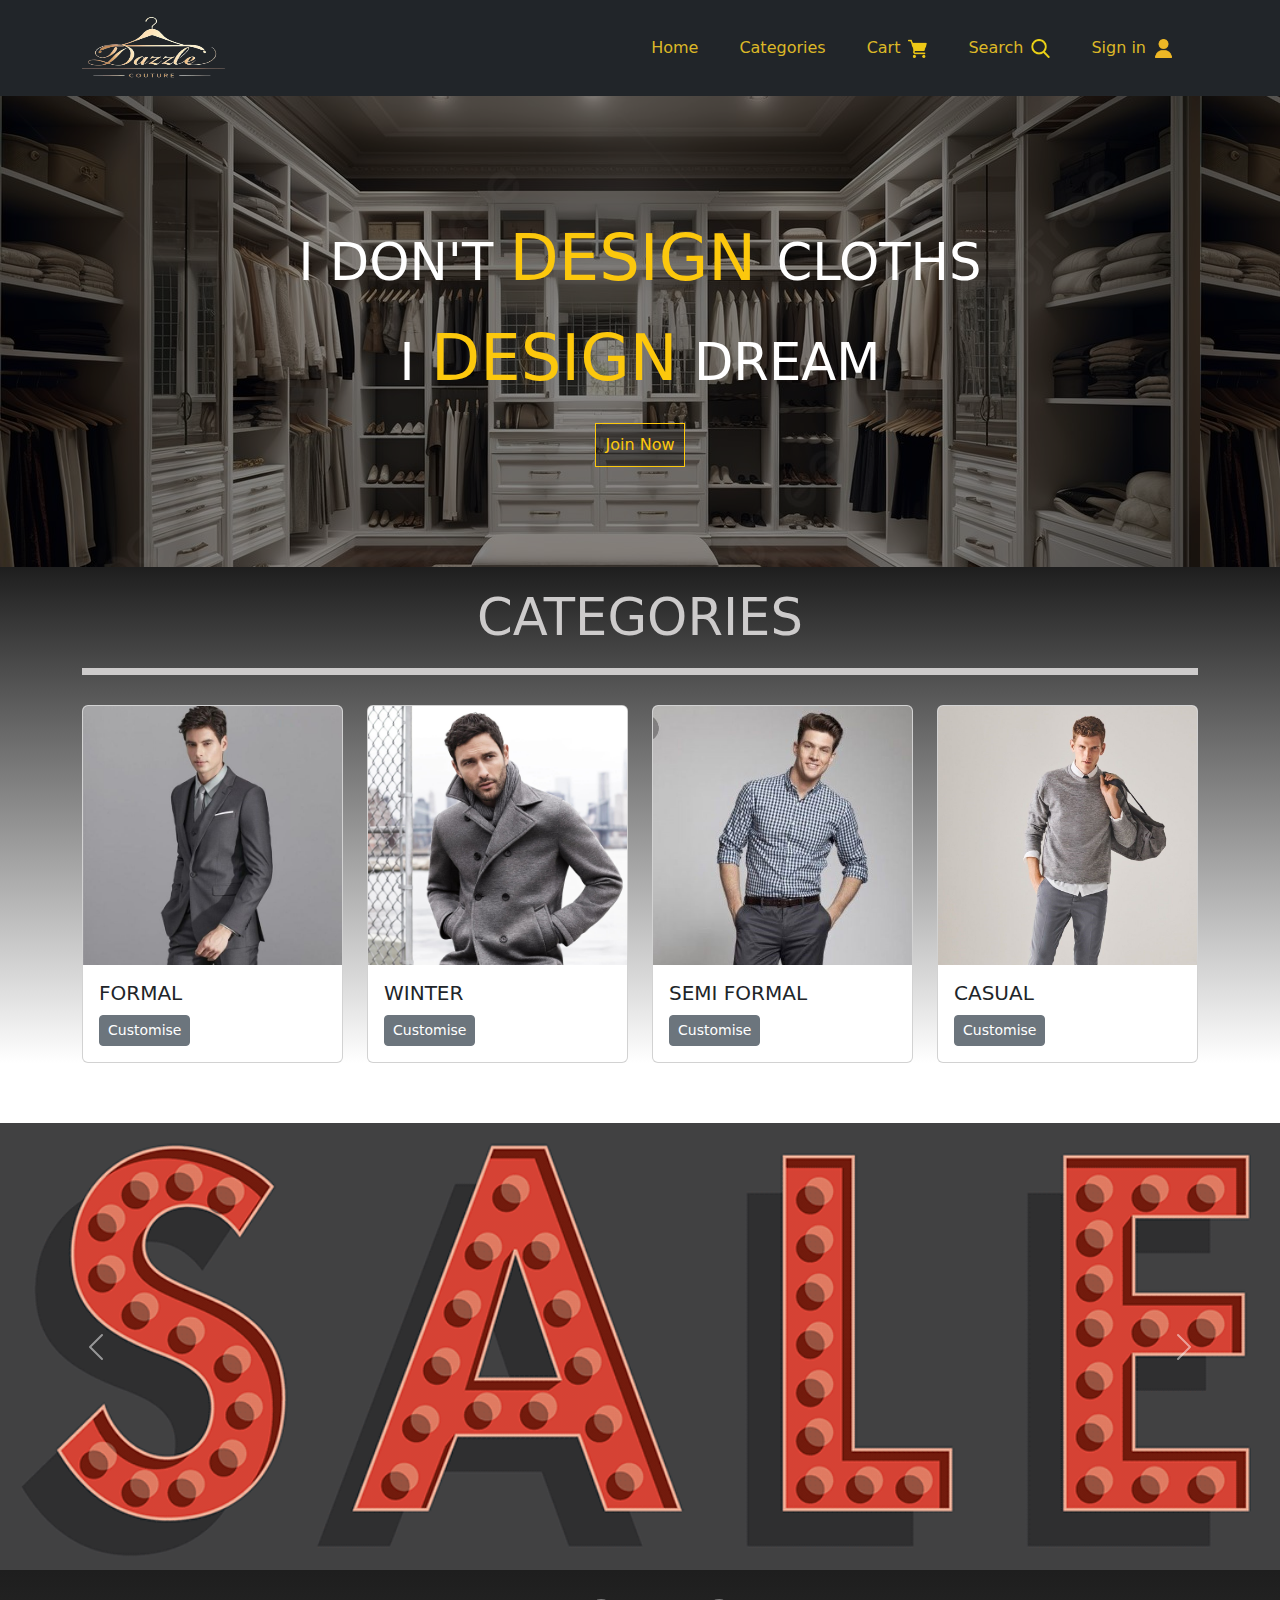
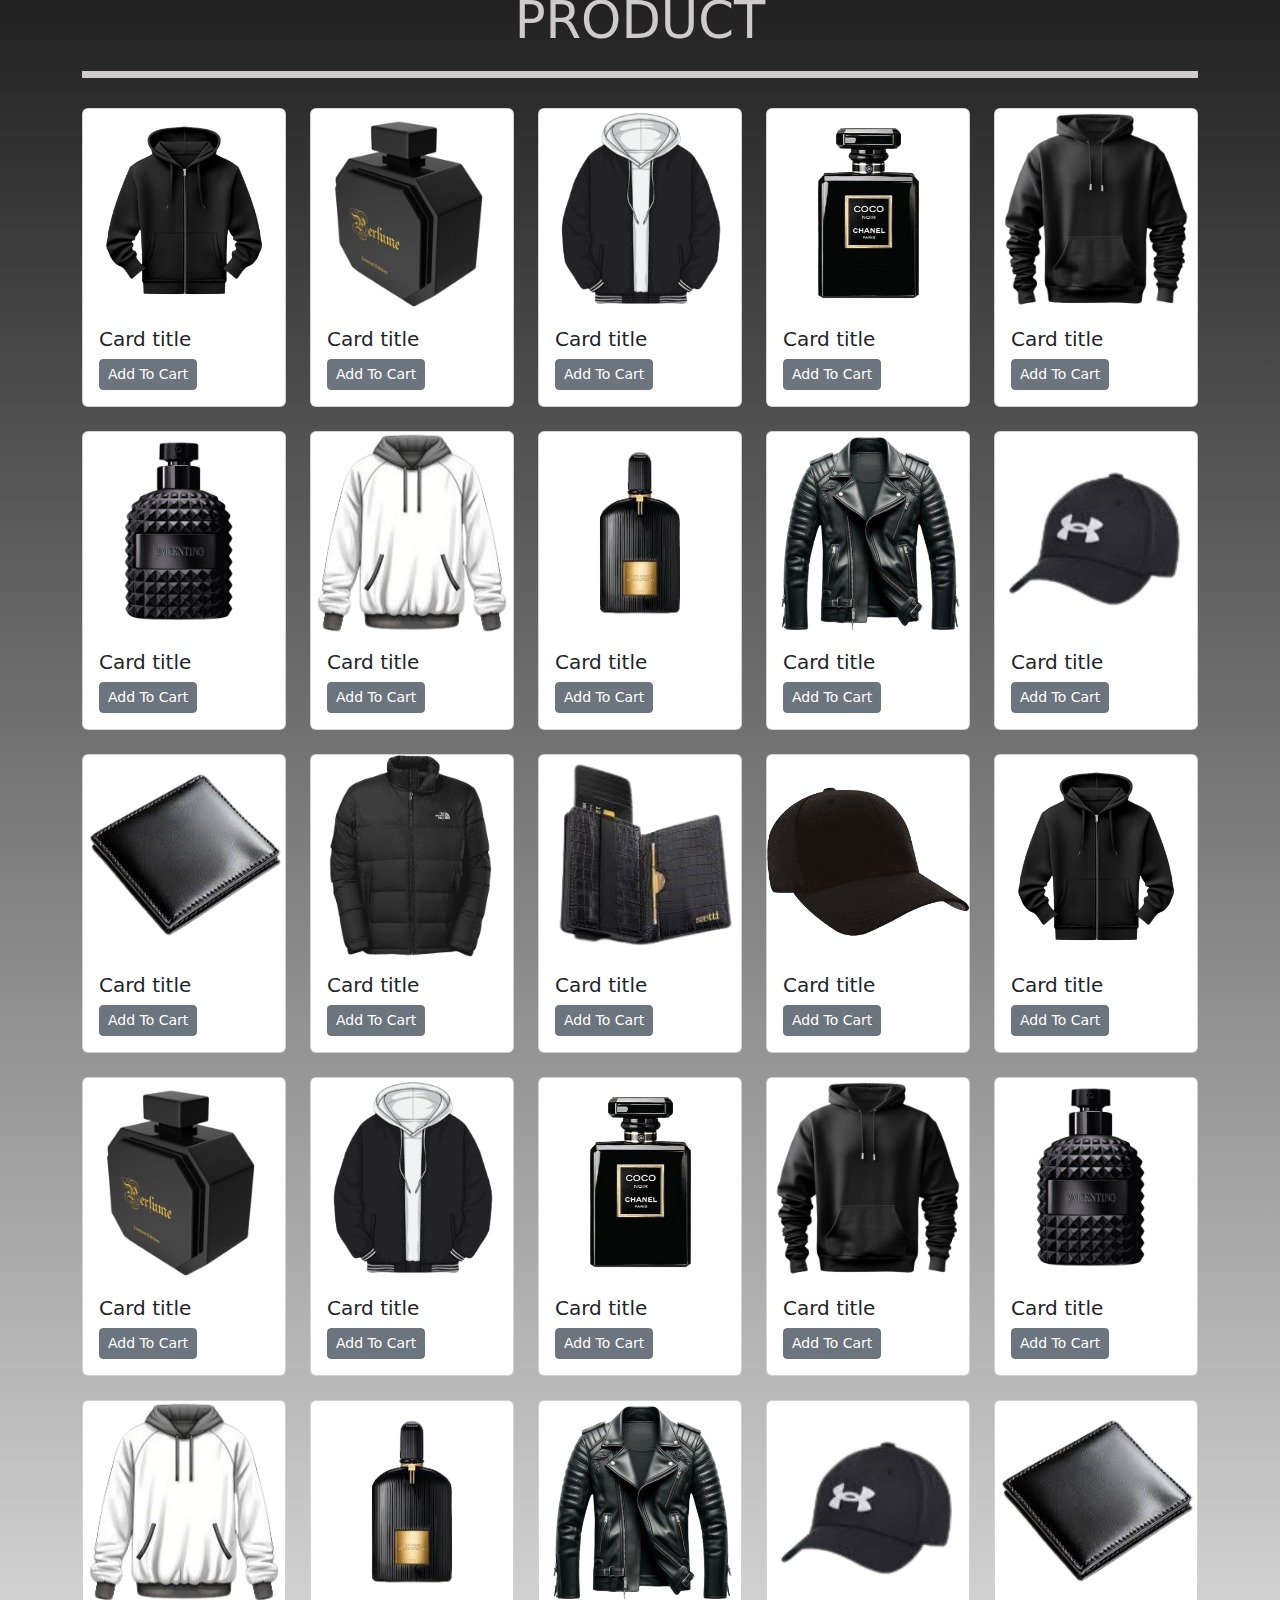
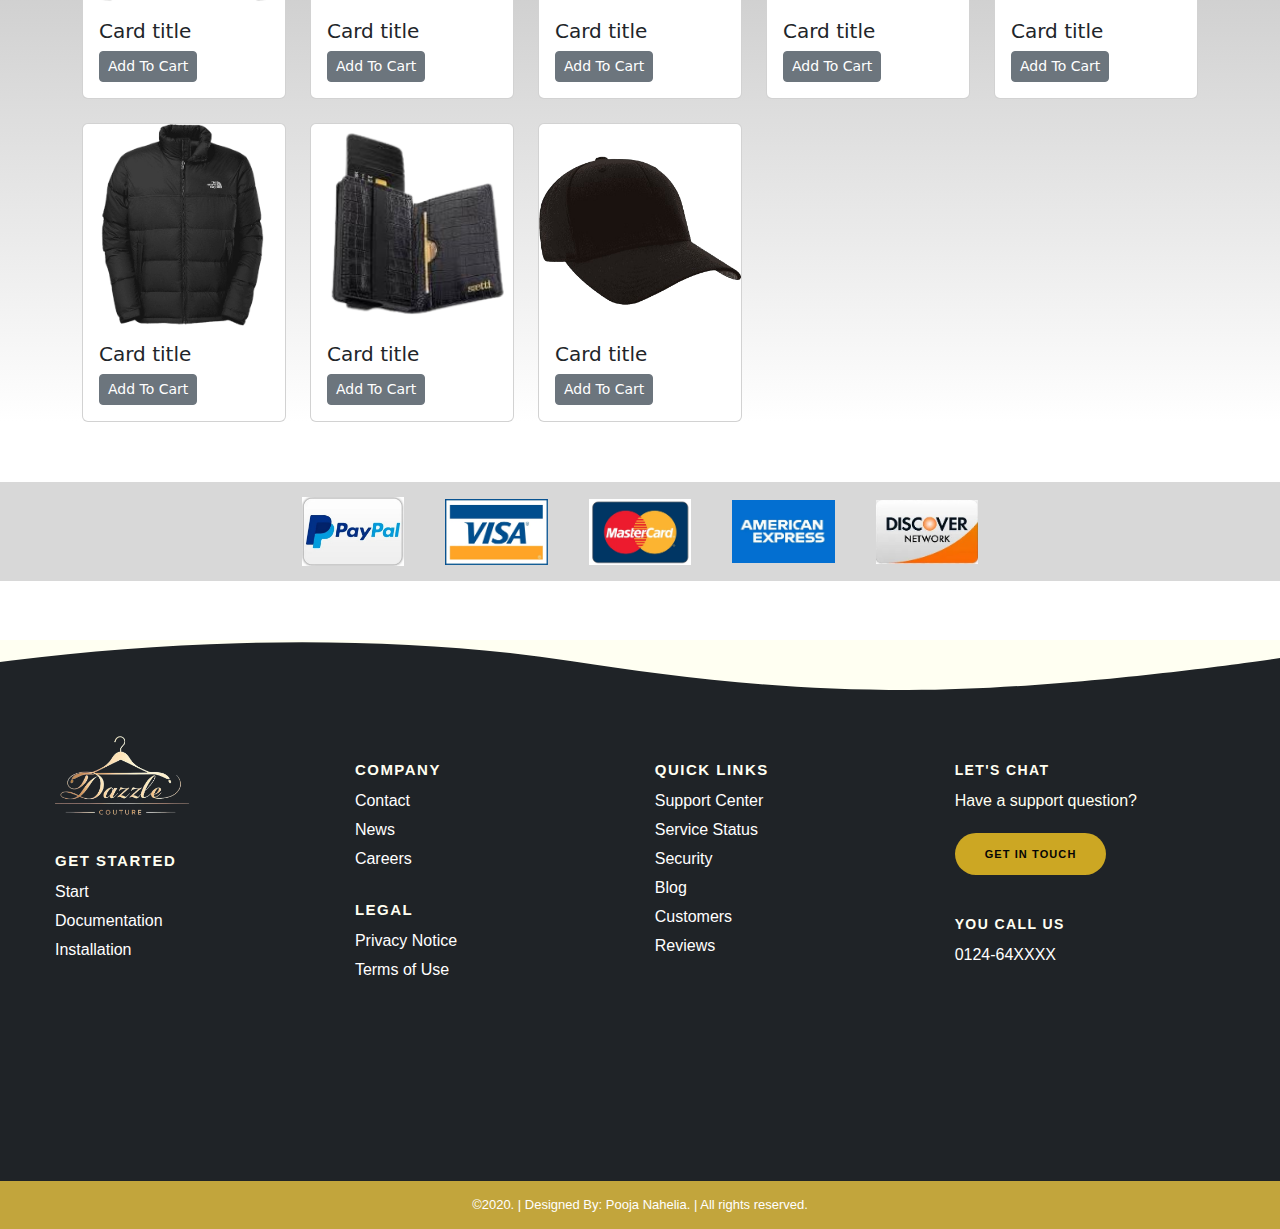
<file: index.html>
<!doctype html>
<html lang="en">
  <head>
    <meta charset="utf-8">
    <meta name="viewport" content="width=device-width, initial-scale=1">
    <title>Bootstrap demo</title>
    <link href="https://cdn.jsdelivr.net/npm/bootstrap@5.3.3/dist/css/bootstrap.min.css" rel="stylesheet">
    <link rel="stylesheet" href="style.css">
  </head>
  <body>
    <script src="https://cdn.jsdelivr.net/npm/bootstrap@5.3.3/dist/js/bootstrap.bundle.min.js"></script>
    <header>
        <nav class="navbar navbar-dark bg-dark fixed-top">
            <div class="container">
                <a class="navbar-brand" href="#"><img src="img/menlogo-removebg-preview.png" class="logo-nav"></a>
               
               <div class="uls-display">
                <ul class="our-ul nav">
                   
                        <li class="nav-item">
                          <a class="nav-link active" aria-current="page" href="#">Home</a>
                        </li>
                        <li class="nav-item">
                            <a class="nav-link active" aria-current="page" href="#">Categories</a>
                          </li>
                      
                        <li class="nav-item">
                            <a class="nav-link" href="#"><span>Cart</span><img src="img/grocery-store.png"></a>
                          </li>
                            
                        <li class="nav-item">
                            <a class="nav-link" href="#"><span>Search</span><img src="img/search.png"></a>
                          </li>

                          <li class="nav-item">
                            <a class="nav-link" href="signin.html"><span>Sign in</span><img src="img/user (1).png"></a>
                        </li>
                     
                  </ul>
               </div>
             <div class="btn-display">
                <button class="navbar-toggler tog-color" type="button" data-bs-toggle="offcanvas" data-bs-target="#offcanvasDarkNavbar" aria-controls="offcanvasDarkNavbar" aria-label="Toggle navigation">
                    <span class="navbar-toggler-icon"></span>
                  </button>
                  <div class="offcanvas offcanvas-end text-bg-dark" tabindex="-1" id="offcanvasDarkNavbar" aria-labelledby="offcanvasDarkNavbarLabel">
                    <div class="offcanvas-header">
                      <h5 class="offcanvas-title second-nav-title" id="offcanvasDarkNavbarLabel">MENS COLLECTION</h5>
                      <button type="button" class="btn-close btn-close-white" data-bs-dismiss="offcanvas" aria-label="Close"></button>
                    </div>
                    <div class="offcanvas-body">
                      <ul class="navbar-nav justify-content-end flex-grow-1 pe-3">
                        <li class="nav-item">
                            <a class="nav-link" href="#"><span>Home</span></a>
                          </li>
                        <li class="nav-item">
                            <a class="nav-link" href="#"><span>Categories</span></a>
                        </li>
                          <li class="nav-item">
                            <a class="nav-link" href="#"><span>Cart</span></a>
                          </li>
                        <li class="nav-item">
                          <a class="nav-link" href="signin.html"><span>Sign in</span></a>
                        </li>
                        <li class="nav-item dropdown">
                          <a class="nav-link dropdown-toggle" href="#" role="button" data-bs-toggle="dropdown" aria-expanded="false">
                            Dropdown
                          </a>
                          <ul class="dropdown-menu dropdown-menu-dark">
                            <li><a class="dropdown-item" href="#">Action</a></li>
                            <li><a class="dropdown-item" href="#">Another action</a></li>
                            <li>
                              <hr class="dropdown-divider">
                            </li>
                            <li><a class="dropdown-item" href="#">Something else here</a></li>
                          </ul>
                        </li>
                      </ul>
                      <form class="d-flex mt-3" role="search">
                        <input class="form-control me-2" type="search" placeholder="Search" aria-label="Search">
                        <button class="btn btn-warning" type="submit">Search</button>
                      </form>
                    </div>
                  </div>
                </div>
             </div>
          </nav>
    </header>


    <main>
        <section class="join-area">
            <div class="join-content">
                <h2 style="font-size:4vw;">I DON'T  <span style="font-size:5vw;"> DESIGN </span>CLOTHS</h2>
                <h3 style="font-size:4vw;">I <span style="font-size:5vw;">DESIGN</span> DREAM</h3>
               
                  <button class="join-btn">Join Now</button>
               
           </div>

          </section>
<!-- categories.............................................................................. -->
          <section class="pro-section">
            <div class="container">
                <h2 style="font-size:4vw;">CATEGORIES</h2>
            <div class="row row-cols-2 row-cols-md-4 g-4">
             
                <div class="col">
                    <div class="card h-100">
                      <img src="img/cat1.jpg" class="card-img-top" alt="...">
                      <div class="card-body">
                        <h5 class="card-title cat-card-heading">FORMAL</h5>
                       
                           <button type="button" class="btn btn-secondary btn-sm cat-btn">Customise</button>
                      </div>
                    </div>
                  </div>
                  <div class="col">
                    <div class="card h-100">
                      <img src="img/cat2.jpg" class="card-img-top" alt="...">
                      <div class="card-body">
                        <h5 class="card-title cat-card-heading">WINTER</h5>
                       
                           <button type="button" class="btn btn-secondary btn-sm cat-btn">Customise</button>
                      </div>
                    </div>
                  </div>
                  <div class="col">
                    <div class="card h-100">
                      <img src="img/semi.jpg" class="card-img-top" alt="...">
                      <div class="card-body">
                        <h5 class="card-title cat-card-heading">SEMI FORMAL</h5>
                       
                          <button type="button" class="btn btn-secondary btn-sm cat-btn">Customise</button>
                      </div>
                    </div>
                  </div>
                  <div class="col">
                    <div class="card h-100">
                      <img src="img/card3.jpg" class="card-img-top" alt="...">
                      <div class="card-body">
                        <h5 class="card-title cat-card-heading">CASUAL </h5>
                       
                             <button type="button" class="btn btn-secondary btn-sm cat-btn">Customise</button>
                      </div>
                    </div>
                  </div>
  
                </div>
              
            </div>
               
          </section>

<!-- cursel............................................................................................. -->

          <section class="cursel-section">
            <div id="carouselExampleAutoplaying" class="carousel slide" data-bs-ride="carousel">
                <div class="carousel-inner">
                  <div class="carousel-item active">
                    <img src="img/salelight.gif" class="d-block w-100" alt="...">
                  </div>
                  
                  <div class="carousel-item">
                    <img src="img/siximg.jpg" class="d-block w-100" alt="...">
                  </div>

                </div>
                <button class="carousel-control-prev" type="button" data-bs-target="#carouselExampleAutoplaying" data-bs-slide="prev">
                  <span class="carousel-control-prev-icon" aria-hidden="true"></span>
                  <span class="visually-hidden">Previous</span>
                </button>
                <button class="carousel-control-next" type="button" data-bs-target="#carouselExampleAutoplaying" data-bs-slide="next">
                  <span class="carousel-control-next-icon" aria-hidden="true"></span>
                  <span class="visually-hidden">Next</span>
                </button>
              </div>

          </section>


 <!-- mini card........................................................................................ -->

          <section class="pro-section">
            <div class="container">
              <h2 style="font-size:4vw;">PRODUCT</h2>

              <div class="row row-cols-sm-3 row-cols-2 row-cols-md-5 g-4">
                <div class="col">
                  <div class="card">
                    <img src="img/mini1-removebg-preview.png" class="card-img-top" alt="...">
                    <div class="card-body">
                      <h5 class="card-title">Card title</h5>
                      <button type="button" class="btn btn-secondary btn-sm cat-btn">Add To Cart</button>
                     </div>
                  </div>
                </div>
                <div class="col">
                  <div class="card">
                    <img src="img/mini7-removebg-preview.png" class="card-img-top" alt="...">
                    <div class="card-body">
                      <h5 class="card-title">Card title</h5>
                      <button type="button" class="btn btn-secondary btn-sm cat-btn">Add To Cart</button>
                     </div>
                  </div>
                </div>
                <div class="col">
                  <div class="card">
                    <img src="img/mini2-removebg-preview.png" class="card-img-top" alt="...">
                    <div class="card-body">
                      <h5 class="card-title">Card title</h5>
                      <button type="button" class="btn btn-secondary btn-sm cat-btn">Add To Cart</button>
                       </div>
                  </div>
                </div>
               
                <div class="col">
                  <div class="card">
                    <img src="img/mini8-removebg-preview.png" class="card-img-top" alt="...">
                    <div class="card-body">
                      <h5 class="card-title">Card title</h5>
                      <button type="button" class="btn btn-secondary btn-sm cat-btn">Add To Cart</button>
                      </div>
                  </div>
                </div>
  
  
                <div class="col">
                  <div class="card">
                    <img src="img/mini3-removebg-preview.png" class="card-img-top" alt="...">
                    <div class="card-body">
                      <h5 class="card-title">Card title</h5>
                      <button type="button" class="btn btn-secondary btn-sm cat-btn">Add To Cart</button>
                      
                    </div>
                  </div>
                </div>
  
  
                <div class="col">
                  <div class="card">
                    <img src="img/mini9-removebg-preview (1).png" class="card-img-top" alt="...">
                    <div class="card-body">
                      <h5 class="card-title">Card title</h5>
                      <button type="button" class="btn btn-secondary btn-sm cat-btn">Add To Cart</button>
                    </div>
                  </div>
                </div>
  
  
                <div class="col">
                  <div class="card">
                    <img src="img/mini4-removebg-preview.png" class="card-img-top" alt="...">
                    <div class="card-body">
                      <h5 class="card-title">Card title</h5>
                      <button type="button" class="btn btn-secondary btn-sm cat-btn">Add To Cart</button>
                    </div>
                  </div>
                </div>
  
  
                <div class="col">
                  <div class="card">
                    <img src="img/mini10-removebg-preview.png" class="card-img-top" alt="...">
                    <div class="card-body">
                      <h5 class="card-title">Card title</h5>
                      <button type="button" class="btn btn-secondary btn-sm cat-btn">Add To Cart</button>
                      
                    </div>
                  </div>
                </div>
  
  
                <div class="col">
                  <div class="card">
                    <img src="img/mini5-removebg-preview.png" class="card-img-top" alt="...">
                    <div class="card-body">
                      <h5 class="card-title">Card title</h5>
                      <button type="button" class="btn btn-secondary btn-sm cat-btn">Add To Cart</button>
                    </div>
                  </div>
                </div>
  
                <div class="col">
                  <div class="card">
                    <img src="img/mini14-removebg-preview.png" class="card-img-top" alt="...">
                    <div class="card-body">
                      <h5 class="card-title">Card title</h5>
                      <button type="button" class="btn btn-secondary btn-sm cat-btn">Add To Cart</button>
                    </div>
                  </div>
                </div>
  
                <div class="col">
                  <div class="card">
                    <img src="img/mini11-removebg-preview.png" class="card-img-top" alt="...">
                    <div class="card-body">
                      <h5 class="card-title">Card title</h5>
                      <button type="button" class="btn btn-secondary btn-sm cat-btn">Add To Cart</button>
                    </div>
                  </div>
                </div>

                <div class="col">
                  <div class="card">
                    <img src="img/mini6-removebg-preview.png" class="card-img-top" alt="...">
                    <div class="card-body">
                      <h5 class="card-title">Card title</h5>
                      <button type="button" class="btn btn-secondary btn-sm cat-btn">Add To Cart</button>
                       </div>
                  </div>
                </div>

                <div class="col">
                  <div class="card">
                    <img src="img/mini12-removebg-preview.png" class="card-img-top" alt="...">
                    <div class="card-body">
                      <h5 class="card-title">Card title</h5>
                      <button type="button" class="btn btn-secondary btn-sm cat-btn">Add To Cart</button>
                       </div>
                  </div>
                </div>


                <div class="col">
                  <div class="card">
                    <img src="img/mini13-removebg-preview.png" class="card-img-top" alt="...">
                    <div class="card-body">
                      <h5 class="card-title">Card title</h5>
                      <button type="button" class="btn btn-secondary btn-sm cat-btn">Add To Cart</button>

                        </div>
                  </div>
                </div>


                <div class="col">
                  <div class="card">
                    <img src="img/mini1-removebg-preview.png" class="card-img-top" alt="...">
                    <div class="card-body">
                      <h5 class="card-title">Card title</h5>
                      <button type="button" class="btn btn-secondary btn-sm cat-btn">Add To Cart</button>
                     </div>
                  </div>
                </div>
                <div class="col">
                  <div class="card">
                    <img src="img/mini7-removebg-preview.png" class="card-img-top" alt="...">
                    <div class="card-body">
                      <h5 class="card-title">Card title</h5>
                      <button type="button" class="btn btn-secondary btn-sm cat-btn">Add To Cart</button>
                     </div>
                  </div>
                </div>
                <div class="col">
                  <div class="card">
                    <img src="img/mini2-removebg-preview.png" class="card-img-top" alt="...">
                    <div class="card-body">
                      <h5 class="card-title">Card title</h5>
                      <button type="button" class="btn btn-secondary btn-sm cat-btn">Add To Cart</button>
                       </div>
                  </div>
                </div>
               
                <div class="col">
                  <div class="card">
                    <img src="img/mini8-removebg-preview.png" class="card-img-top" alt="...">
                    <div class="card-body">
                      <h5 class="card-title">Card title</h5>
                      <button type="button" class="btn btn-secondary btn-sm cat-btn">Add To Cart</button>
                      </div>
                  </div>
                </div>
  
  
                <div class="col">
                  <div class="card">
                    <img src="img/mini3-removebg-preview.png" class="card-img-top" alt="...">
                    <div class="card-body">
                      <h5 class="card-title">Card title</h5>
                      <button type="button" class="btn btn-secondary btn-sm cat-btn">Add To Cart</button>
                      
                    </div>
                  </div>
                </div>
  
  
                <div class="col">
                  <div class="card">
                    <img src="img/mini9-removebg-preview (1).png" class="card-img-top" alt="...">
                    <div class="card-body">
                      <h5 class="card-title">Card title</h5>
                      <button type="button" class="btn btn-secondary btn-sm cat-btn">Add To Cart</button>
                    </div>
                  </div>
                </div>
  
  
                <div class="col">
                  <div class="card">
                    <img src="img/mini4-removebg-preview.png" class="card-img-top" alt="...">
                    <div class="card-body">
                      <h5 class="card-title">Card title</h5>
                      <button type="button" class="btn btn-secondary btn-sm cat-btn">Add To Cart</button>
                    </div>
                  </div>
                </div>
  
  
                <div class="col">
                  <div class="card">
                    <img src="img/mini10-removebg-preview.png" class="card-img-top" alt="...">
                    <div class="card-body">
                      <h5 class="card-title">Card title</h5>
                      <button type="button" class="btn btn-secondary btn-sm cat-btn">Add To Cart</button>
                      
                    </div>
                  </div>
                </div>
  
  
                <div class="col">
                  <div class="card">
                    <img src="img/mini5-removebg-preview.png" class="card-img-top" alt="...">
                    <div class="card-body">
                      <h5 class="card-title">Card title</h5>
                      <button type="button" class="btn btn-secondary btn-sm cat-btn">Add To Cart</button>
                    </div>
                  </div>
                </div>
  
                <div class="col">
                  <div class="card">
                    <img src="img/mini14-removebg-preview.png" class="card-img-top" alt="...">
                    <div class="card-body">
                      <h5 class="card-title">Card title</h5>
                      <button type="button" class="btn btn-secondary btn-sm cat-btn">Add To Cart</button>
                    </div>
                  </div>
                </div>
  
                <div class="col">
                  <div class="card">
                    <img src="img/mini11-removebg-preview.png" class="card-img-top" alt="...">
                    <div class="card-body">
                      <h5 class="card-title">Card title</h5>
                      <button type="button" class="btn btn-secondary btn-sm cat-btn">Add To Cart</button>
                    </div>
                  </div>
                </div>

                <div class="col">
                  <div class="card">
                    <img src="img/mini6-removebg-preview.png" class="card-img-top" alt="...">
                    <div class="card-body">
                      <h5 class="card-title">Card title</h5>
                      <button type="button" class="btn btn-secondary btn-sm cat-btn">Add To Cart</button>
                       </div>
                  </div>
                </div>

                <div class="col">
                  <div class="card">
                    <img src="img/mini12-removebg-preview.png" class="card-img-top" alt="...">
                    <div class="card-body">
                      <h5 class="card-title">Card title</h5>
                      <button type="button" class="btn btn-secondary btn-sm cat-btn">Add To Cart</button>
                       </div>
                  </div>
                </div>


                <div class="col">
                  <div class="card">
                    <img src="img/mini13-removebg-preview.png" class="card-img-top" alt="...">
                    <div class="card-body">
                      <h5 class="card-title">Card title</h5>
                      <button type="button" class="btn btn-secondary btn-sm cat-btn">Add To Cart</button>

                        </div>
                  </div>
                </div>

              </div>


            </div>
         
          </section>



<!-- icon section................................................................................... -->
          <section>
            <div class="icon-area">
                
                    <img src="img/icon1.jpg"  class="img-margin"  style="width:8vw;">
                    <img src="img/icon2.webp"   class="img-margin" style="width:8vw;">
                    <img src="img/icon3.webp"  class="img-margin" style="width:8vw;">
                    <img src="img/icon4.jpg" class="img-margin" style="width:8vw;">
                    <img src="img/icon5.jpg"   class="img-margin" style="width:8vw;">
               
            </div>
          </section>        
    </main>


    <!-- footer............................................................. -->
    <footer>
      <div class="pg-footer">
        <footer class="footer">
          <svg class="footer-wave-svg" xmlns="http://www.w3.org/2000/svg" viewBox="0 0 1200 100" preserveAspectRatio="none">
            <path class="footer-wave-path" d="M851.8,100c125,0,288.3-45,348.2-64V0H0v44c3.7-1,7.3-1.9,11-2.9C80.7,22,151.7,10.8,223.5,6.3C276.7,2.9,330,4,383,9.8 c52.2,5.7,103.3,16.2,153.4,32.8C623.9,71.3,726.8,100,851.8,100z"></path>
          </svg>
          <div class="footer-content">
            <div class="footer-content-column">
              <div class="footer-logo">
                <a class="footer-logo-link" href="#">
                  <span class="hidden-link-text">MENS WARDROBE</span>
                  <!-- <h1>LOGO</h1> -->
                   <img src="img/menlogo-removebg-preview.png" class="footer-logo">
                </a>
              </div>
              <div class="footer-menu">
                <h2 class="footer-menu-name"> Get Started</h2>
                <ul id="menu-get-started" class="footer-menu-list">
                  <li class="menu-item menu-item-type-post_type menu-item-object-product">
                    <a href="#">Start</a>
                  </li>
                  <li class="menu-item menu-item-type-post_type menu-item-object-product">
                    <a href="#">Documentation</a>
                  </li>
                  <li class="menu-item menu-item-type-post_type menu-item-object-product">
                    <a href="#">Installation</a>
                  </li>
                </ul>
              </div>
            </div>
            <div class="footer-content-column">
              <div class="footer-menu">
                <h2 class="footer-menu-name"> Company</h2>
                <ul id="menu-company" class="footer-menu-list">
                  <li class="menu-item menu-item-type-post_type menu-item-object-page">
                    <a href="#">Contact</a>
                  </li>
                  <li class="menu-item menu-item-type-taxonomy menu-item-object-category">
                    <a href="#">News</a>
                  </li>
                  <li class="menu-item menu-item-type-post_type menu-item-object-page">
                    <a href="#">Careers</a>
                  </li>
                </ul>
              </div>
              <div class="footer-menu">
                <h2 class="footer-menu-name"> Legal</h2>
                <ul id="menu-legal" class="footer-menu-list">
                  <li class="menu-item menu-item-type-post_type menu-item-object-page menu-item-privacy-policy menu-item-170434">
                    <a href="#">Privacy Notice</a>
                  </li>
                  <li class="menu-item menu-item-type-post_type menu-item-object-page">
                    <a href="#">Terms of Use</a>
                  </li>
                </ul>
              </div>
            </div>
            <div class="footer-content-column">
              <div class="footer-menu">
                <h2 class="footer-menu-name"> Quick Links</h2>
                <ul id="menu-quick-links" class="footer-menu-list">
                  <li class="menu-item menu-item-type-custom menu-item-object-custom">
                    <a target="_blank" rel="noopener noreferrer" href="#">Support Center</a>
                  </li>
                  <li class="menu-item menu-item-type-custom menu-item-object-custom">
                    <a target="_blank" rel="noopener noreferrer" href="#">Service Status</a>
                  </li>
                  <li class="menu-item menu-item-type-post_type menu-item-object-page">
                    <a href="#">Security</a>
                  </li>
                  <li class="menu-item menu-item-type-post_type menu-item-object-page">
                    <a href="#">Blog</a>
                  </li>
                  <li class="menu-item menu-item-type-post_type_archive menu-item-object-customer">
                    <a href="#">Customers</a></li>
                  <li class="menu-item menu-item-type-post_type menu-item-object-page">
                    <a href="#">Reviews</a>
                  </li>
                </ul>
              </div>
            </div>
            <div class="footer-content-column">
              <div class="footer-call-to-action">
                <h2 class="footer-call-to-action-title"> Let's Chat</h2>
                <p class="footer-call-to-action-description"> Have a support question?</p>
                <a class="footer-call-to-action-button button" href="#" target="_self"> Get in Touch </a>
              </div>
              <div class="footer-call-to-action">
                <h2 class="footer-call-to-action-title"> You Call Us</h2>
                <p class="footer-call-to-action-link-wrapper"> <a class="footer-call-to-action-link" href="tel:0124-64XXXX" target="_self"> 0124-64XXXX </a></p>
              </div>
            </div>
          </div>
          <div class="footer-copyright">
            <div class="footer-copyright-wrapper">
              <p class="footer-copyright-text">
                <a class="footer-copyright-link" href="#" target="_self"> ©2020. | Designed By: Pooja Nahelia. | All rights reserved. </a>
              </p>
            </div>
          </div>
        </footer>
      </div>
     </footer>
  </body>
</html>
</file>
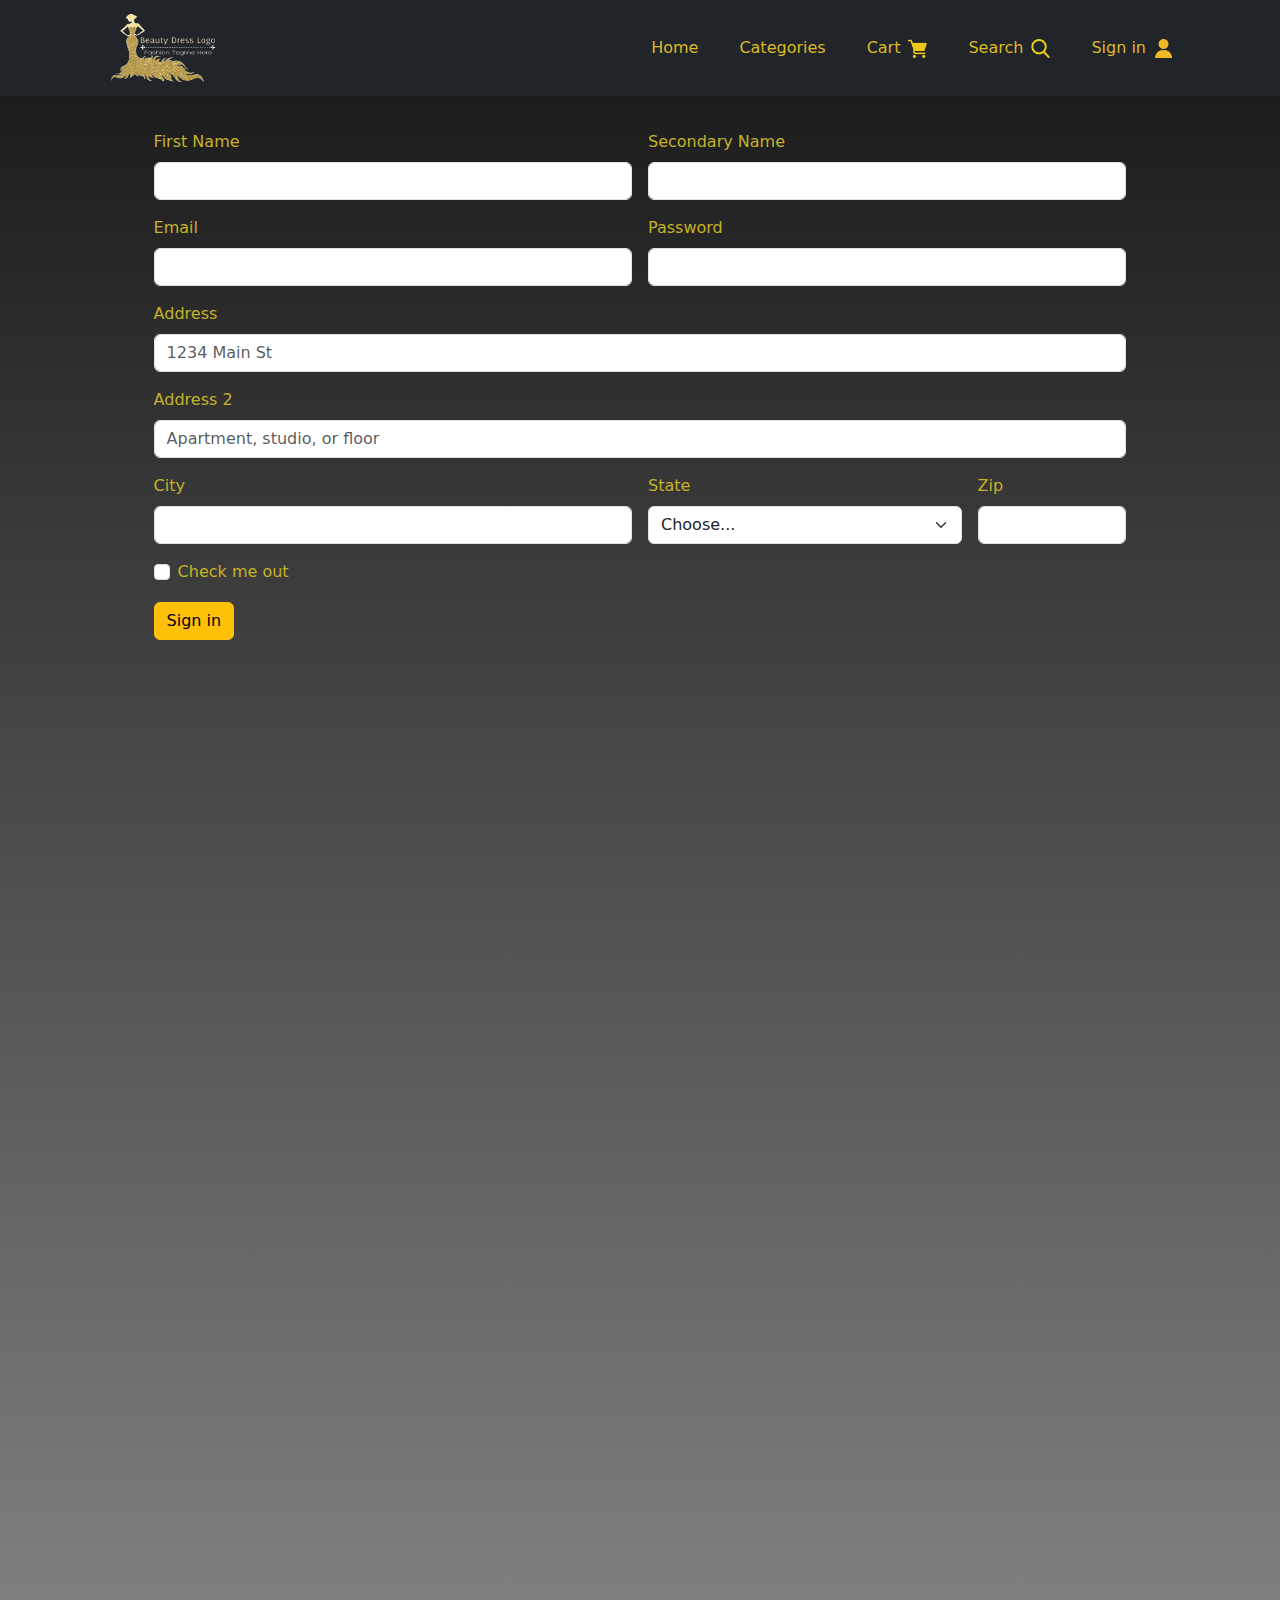
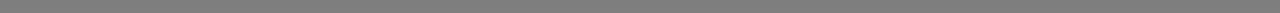
<file: signin.html>
<!doctype html>
<html lang="en">
  <head>
    <meta charset="utf-8">
    <meta name="viewport" content="width=device-width, initial-scale=1">
    <title>Bootstrap demo</title>
    <link href="https://cdn.jsdelivr.net/npm/bootstrap@5.3.3/dist/css/bootstrap.min.css" rel="stylesheet">
    <link rel="stylesheet" href="style.css">
  </head>
  <body>
   
    <script src="https://cdn.jsdelivr.net/npm/bootstrap@5.3.3/dist/js/bootstrap.bundle.min.js"></script>
    <header>
        <nav class="navbar navbar-dark bg-dark fixed-top">
            <div class="container">
                <a class="navbar-brand" href="#"><img src="img/logodress-removebg-preview.png" class="logo-nav"></a>
               
               <div class="uls-display">
                <ul class="our-ul nav">
                   
                        <li class="nav-item">
                          <a class="nav-link active" aria-current="page" href="#">Home</a>
                        </li>
                        <li class="nav-item">
                            <a class="nav-link active" aria-current="page" href="#">Categories</a>
                          </li>
                      
                        <li class="nav-item">
                            <a class="nav-link" href="#"><span>Cart</span><img src="img/grocery-store.png"></a>
                          </li>
                            
                        <li class="nav-item">
                            <a class="nav-link" href="#"><span>Search</span><img src="img/search.png"></a>
                          </li>

                          <li class="nav-item">
                            <a class="nav-link" href="signin.html"><span>Sign in</span><img src="img/user (1).png"></a>
                        </li>
                     
                  </ul>
               </div>
             <div class="btn-display">
                <button class="navbar-toggler" type="button" data-bs-toggle="offcanvas" data-bs-target="#offcanvasDarkNavbar" aria-controls="offcanvasDarkNavbar" aria-label="Toggle navigation">
                    <span class="navbar-toggler-icon"></span>
                  </button>
                  <div class="offcanvas offcanvas-end text-bg-dark" tabindex="-1" id="offcanvasDarkNavbar" aria-labelledby="offcanvasDarkNavbarLabel">
                    <div class="offcanvas-header">
                      <h5 class="offcanvas-title" id="offcanvasDarkNavbarLabel">Dark offcanvas</h5>
                      <button type="button" class="btn-close btn-close-white" data-bs-dismiss="offcanvas" aria-label="Close"></button>
                    </div>
                    <div class="offcanvas-body">
                      <ul class="navbar-nav justify-content-end flex-grow-1 pe-3">
                        <li class="nav-item">
                            <a class="nav-link" href="#"><span>Home</span></a>
                          </li>
                        <li class="nav-item">
                            <a class="nav-link" href="#"><span>Categories</span></a>
                        </li>
                          <li class="nav-item">
                            <a class="nav-link" href="#"><span>Cart</span></a>
                          </li>
                        <li class="nav-item">
                          <a class="nav-link" href="signin.html"><span>Sign in</span></a>
                        </li>
                        <li class="nav-item dropdown">
                          <a class="nav-link dropdown-toggle" href="#" role="button" data-bs-toggle="dropdown" aria-expanded="false">
                            Dropdown
                          </a>
                          <ul class="dropdown-menu dropdown-menu-dark">
                            <li><a class="dropdown-item" href="#">Action</a></li>
                            <li><a class="dropdown-item" href="#">Another action</a></li>
                            <li>
                              <hr class="dropdown-divider">
                            </li>
                            <li><a class="dropdown-item" href="#">Something else here</a></li>
                          </ul>
                        </li>
                      </ul>
                      <form class="d-flex mt-3" role="search">
                        <input class="form-control me-2" type="search" placeholder="Search" aria-label="Search">
                        <button class="btn btn-warning" type="submit">Search</button>
                      </form>
                    </div>
                  </div>
                </div>
             </div>
          </nav>
    </header>
    


    <section class="signin-section">
        <div class="signin-w">
            <form class="row g-3">
                <div class="col-md-6">
                    <label for="inputEmail4" class="form-label">First Name</label>
                    <input type="email" class="form-control" id="inputEmail4">
                  </div>
                  <div class="col-md-6">
                    <label for="inputEmail4" class="form-label">Secondary Name</label>
                    <input type="email" class="form-control" id="inputEmail4">
                  </div>
                <div class="col-md-6">
                  <label for="inputEmail4" class="form-label">Email</label>
                  <input type="email" class="form-control" id="inputEmail4">
                </div>
                <div class="col-md-6">
                  <label for="inputPassword4" class="form-label">Password</label>
                  <input type="password" class="form-control" id="inputPassword4">
                </div>
                <div class="col-12">
                  <label for="inputAddress" class="form-label">Address</label>
                  <input type="text" class="form-control" id="inputAddress" placeholder="1234 Main St">
                </div>
                <div class="col-12">
                  <label for="inputAddress2" class="form-label">Address 2</label>
                  <input type="text" class="form-control" id="inputAddress2" placeholder="Apartment, studio, or floor">
                </div>
                <div class="col-md-6">
                  <label for="inputCity" class="form-label">City</label>
                  <input type="text" class="form-control" id="inputCity">
                </div>
                <div class="col-md-4">
                  <label for="inputState" class="form-label">State</label>
                  <select id="inputState" class="form-select">
                    <option selected>Choose...</option>
                    <option>...</option>
                  </select>
                </div>
                <div class="col-md-2">
                  <label for="inputZip" class="form-label">Zip</label>
                  <input type="text" class="form-control" id="inputZip">
                </div>
                <div class="col-12">
                  <div class="form-check">
                    <input class="form-check-input" type="checkbox" id="gridCheck">
                    <label class="form-check-label check-box" for="gridCheck">
                      Check me out
                    </label>
                  </div>
                </div>
                <div class="col-12">
                  <a type="submit" class="btn btn-warning signin-btn">Sign in</a>
                </div>
              </form>
        </div>
    </section>
    
  </body>
</html>
</file>
<file: style.css>
.our-ul{
    display: flex;
    text-decoration: none;
    color: aliceblue;
    list-style-type: none;
   
}
body{
    overflow-x: hidden;
}
.navbar-toggler{
         border:none;
         box-shadow: none;
}
.navbar-toggler:focus {
    text-decoration: none;
    outline: none;
    box-shadow:none;
}
.logo-nav{
    width: 160px;
    height: 70px;
}
.our-ul li a{
    text-decoration: none;
    color: rgb(220, 184, 39);
    padding-right: 25px;
}
.our-ul li a:hover{
    text-decoration: none;
    color: rgb(220, 184, 39);
    text-decoration: underline;
}
.our-ul li a img{
    width: 19px;
    margin-left: 8px;
}
.small-nav-img{
    width: 19px;
    margin-left: 8px;
}
@media screen and (min-width:999px) {
    .btn-display{
      display:none;
    }
  }

  @media screen and (max-width:1000px) {
    .uls-display{
      display:none;
    }
  }







  .join-area{
    background-image: url(img/herobg.jpg);
    width: 100%;
    margin-top: 95px;
    text-align: center;
    color: white;
}
.join-content{
    background-color: rgba(0, 0, 0, 0.453);
}
.join-content h2{
    padding-top: 125px;
}
.join-content h3{
    padding-top: 15px;
}
.join-content h3 span{
    color: rgb(252, 200, 13);
    /* font-size: 65px; */
}
.join-content h2 span{
    color: rgb(252, 200, 13);
    /* font-size: 45px; */
}
.join-btn{
    padding: 9px;
    color: rgb(252, 200, 13);
    border: 1px solid rgb(252, 200, 13);
    background-color: rgba(0, 0, 0, 0.348);
    margin-bottom: 100px;
    margin-top: 18px;
}
.join-btn:hover{
    padding: 9px;
    color: rgb(0, 0, 0);
    border: 1px solid rgb(0, 0, 0);
    background-color: rgb(252, 200, 13);
    margin-bottom: 100px;
    margin-top: 18px;
}
.cat-card-heading{
    margin-bottom: 10px;
}
.pro-section{
    background: rgb(233,233,233);
    background: linear-gradient(0deg, rgb(255, 255, 255) 0%, rgba(30,30,30,1) 100%);
width: 100%;

}
.pro-section h2{
  color: rgb(205, 203, 203);
  text-align: center;
  border-bottom: 7px solid rgb(205, 203, 203);
  padding: 20px 0;
  margin-bottom: 30px;
  justify-content: center;
}

.cate-container{
    margin: 10px auto;
}
.cursel-section{
    background-color: white;
    margin-top: 60px;
    width: 100%;
    
}

.signin-w{
    width: 76%;
    margin: 0 auto;
    padding-top: 60px;
}
.signin-section{
    background: rgb(233,233,233);
    background: linear-gradient(0deg, rgb(127, 127, 127) 0%, rgb(28, 27, 27) 100%);
width: 100%;
margin-top: 70px;
}
.form-label{
    color: rgb(196, 178, 40);
}
.signin-btn{
    margin-bottom: 100%;
}
.check-box{
    color: rgb(196, 178, 40);
}

.icon-area{
    background-color: rgb(216, 216, 216);
    width: 100%;
    text-align: center;
    margin-top: 60px;
    margin-bottom: 60px;
}
.img-margin{
    margin: 15px 18px;
}


/* footer................................................................. */


a {
    color: #fff;
    text-decoration: none;
  }
  .pg-footer {
    font-family: 'Roboto', sans-serif;
  }
  
  
  .footer {
      background-color: #004658;
      color: #fff;
  }
  .footer-wave-svg {
      background-color: transparent;
      display: block;
      height: 30px;
      position: relative;
      top: -1px;
      width: 100%;
  }
  .footer-wave-path {
      fill: #fffff2;
  }
  
  .footer-content {
      margin-left: auto;
      margin-right: auto;
      max-width: 1230px;
      padding: 40px 15px 450px;
      position: relative;
  }
  
  .footer-content-column {
      box-sizing: border-box;
      float: left;
      padding-left: 15px;
      padding-right: 15px;
      width: 100%;
      color: #fff;
  }
  
  .footer-content-column ul li a {
    color: #fff;
    text-decoration: none;
  }
  
  .footer-logo-link {
      display: inline-block;
  }
  .footer-menu {
      margin-top: 30px;
  }
  
  .footer-menu-name {
      color: #fffff2;
      font-size: 15px;
      font-weight: 900;
      letter-spacing: .1em;
      line-height: 18px;
      margin-bottom: 0;
      margin-top: 0;
      text-transform: uppercase;
  }
  .footer-menu-list {
      list-style: none;
      margin-bottom: 0;
      margin-top: 10px;
      padding-left: 0;
  }
  .footer-menu-list li {
      margin-top: 5px;
  }
  
  .footer-call-to-action-description {
      color: #fffff2;
      margin-top: 10px;
      margin-bottom: 20px;
  }
  .footer-call-to-action-button:hover {
      background-color: #fffff2;
      color: #00bef0;
  }
  .button:last-of-type {
      margin-right: 0;
  }
  .footer-call-to-action-button {
      background-color: #027b9a;
      border-radius: 21px;
      color: #fffff2;
      display: inline-block;
      font-size: 11px;
      font-weight: 900;
      letter-spacing: .1em;
      line-height: 18px;
      padding: 12px 30px;
      margin: 0 10px 10px 0;
      text-decoration: none;
      text-transform: uppercase;
      transition: background-color .2s;
      cursor: pointer;
      position: relative;
  }
  .footer-call-to-action {
      margin-top: 30px;
  }
  .footer-call-to-action-title {
      color: #fffff2;
      font-size: 14px;
      font-weight: 900;
      letter-spacing: .1em;
      line-height: 18px;
      margin-bottom: 0;
      margin-top: 0;
      text-transform: uppercase;
  }
  .footer-call-to-action-link-wrapper {
      margin-bottom: 0;
      margin-top: 10px;
      color: #fff;
      text-decoration: none;
  }
  .footer-call-to-action-link-wrapper a {
      color: #fff;
      text-decoration: none;
  }
  
  
  
  
  
  .footer-social-links {
      bottom: 0;
      height: 54px;
      position: absolute;
      right: 0;
      width: 236px;
  }
  
  .footer-social-amoeba-svg {
      height: 54px;
      left: 0;
      display: block;
      position: absolute;
      top: 0;
      width: 236px;
  }
  
  .footer-social-amoeba-path {
      fill: #027b9a;
  }
  
  .footer-social-link.linkedin {
      height: 26px;
      left: 3px;
      top: 11px;
      width: 26px;
  }
  
  .footer-social-link {
      display: block;
      padding: 10px;
      position: absolute;
  }
  
  .hidden-link-text {
      position: absolute;
      clip: rect(1px 1px 1px 1px);
      clip: rect(1px,1px,1px,1px);
      -webkit-clip-path: inset(0px 0px 99.9% 99.9%);
      clip-path: inset(0px 0px 99.9% 99.9%);
      overflow: hidden;
      height: 1px;
      width: 1px;
      padding: 0;
      border: 0;
      top: 50%;
  }
  
  .footer-social-icon-svg {
      display: block;
  }
  
  .footer-social-icon-path {
      fill: #fffff2;
      transition: fill .2s;
  }
  
  .footer-social-link.twitter {
      height: 28px;
      left: 62px;
      top: 3px;
      width: 28px;
  }
  
  .footer-social-link.youtube {
      height: 24px;
      left: 123px;
      top: 12px;
      width: 24px;
  }
  
  .footer-social-link.github {
      height: 34px;
      left: 172px;
      top: 7px;
      width: 34px;
  }
  
  .footer-copyright {
      background-color: #027b9a;
      color: #fff;
      padding: 15px 30px;
    text-align: center;
  }
  
  .footer-copyright-wrapper {
      margin-left: auto;
      margin-right: auto;
      max-width: 1200px;
  }
  
  .footer-copyright-text {
    color: #fff;
      font-size: 13px;
      font-weight: 400;
      line-height: 18px;
      margin-bottom: 0;
      margin-top: 0;
  }
  
  .footer-copyright-link {
      color: #fff;
      text-decoration: none;
  }
  
  
  
  
  
  
  
  /* Media Query For different screens */
  @media (min-width:320px) and (max-width:479px)  { /* smartphones, portrait iPhone, portrait 480x320 phones (Android) */
    .footer-content {
      margin-left: auto;
      margin-right: auto;
      max-width: 1230px;
      padding: 40px 15px 1050px;
      position: relative;
    }
  }
  @media (min-width:480px) and (max-width:599px)  { /* smartphones, Android phones, landscape iPhone */
    .footer-content {
      margin-left: auto;
      margin-right: auto;
      max-width: 1230px;
      padding: 40px 15px 1050px;
      position: relative;
    }
  }
  @media (min-width:600px) and (max-width: 800px)  { /* portrait tablets, portrait iPad, e-readers (Nook/Kindle), landscape 800x480 phones (Android) */
    .footer-content {
      margin-left: auto;
      margin-right: auto;
      max-width: 1230px;
      padding: 40px 15px 1050px;
      position: relative;
    }
  }
  @media (min-width:801px)  { /* tablet, landscape iPad, lo-res laptops ands desktops */
  
  }
  @media (min-width:1025px) { /* big landscape tablets, laptops, and desktops */
  
  }
  @media (min-width:1281px) { /* hi-res laptops and desktops */
  
  }
  
  
  
  
  @media (min-width: 760px) {
    .footer-content {
        margin-left: auto;
        margin-right: auto;
        max-width: 1230px;
        padding: 40px 15px 450px;
        position: relative;
    }
  
    .footer-wave-svg {
        height: 50px;
    }
  
    .footer-content-column {
        width: 24.99%;
    }
  }
  @media (min-width: 568px) {
    /* .footer-content-column {
        width: 49.99%;
    } */
  }
  .footer {
    background-color: #1f2327;
    color: #fff;
}
.footer-copyright {
    background-color: rgb(194 165 60);
    color: #ff1212;
    padding: 15px 30px;
    text-align: center;
}

.footer-call-to-action-button {
    background-color: rgb(204 167 35);
    border-radius: 21px;
    color: #050505;
    display: inline-block;
}
.second-nav-title{
    color: rgb(200, 172, 58);
}
.tog-color{
    color: rgb(204, 169, 73);
}
.footer-logo{
    width: 150px;
}
</file>
